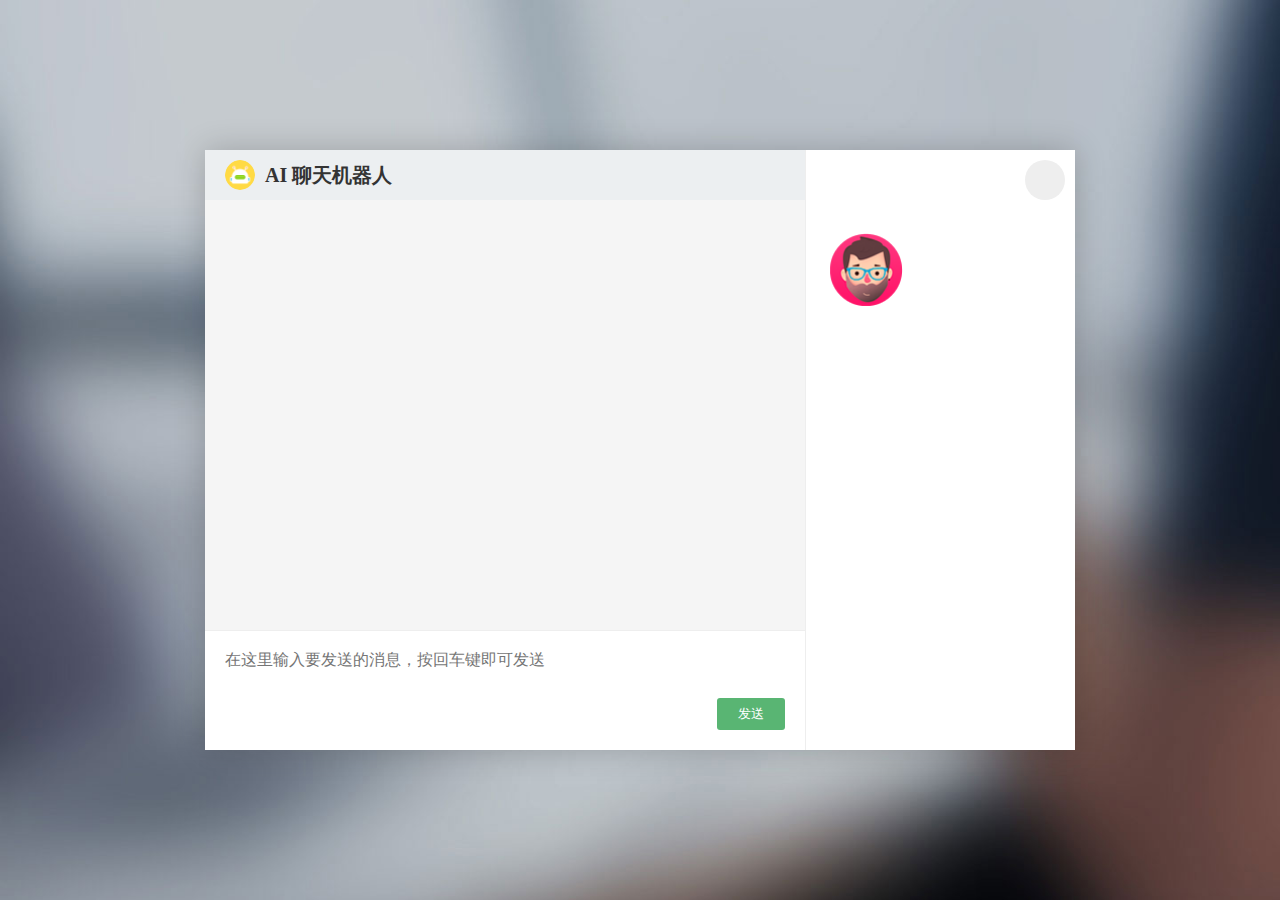
<file: index.html>
<!DOCTYPE html>
<html lang="en">
  <head>
    <meta charset="UTF-8" />
    <meta http-equiv="X-UA-Compatible" content="IE=edge" />
    <meta name="viewport" content="width=device-width, initial-scale=1.0" />
    <title>聊天机器人-聊天频道</title>
    <link rel="shortcut icon" href="./asset/favicon.ico" type="image/x-icon" />
    <link rel="stylesheet" href="./css/common.css" />
    <link rel="stylesheet" href="./css/index.css" />
  </head>
  <body>
    <div class="container">
      <div class="main">
        <h1 class="main-title">
          <img src="./asset/robot.png" alt="" />
          <span>AI 聊天机器人</span>
        </h1>
        <div class="chat-container">
          <!-- <div class="chat-item me">
            <img class="chat-avatar" src="./asset/avatar.png" />
            <div class="chat-content">你几岁啦？</div>
            <div class="chat-date">2022-04-29 14:18:13</div>
          </div>
          <div class="chat-item">
            <img class="chat-avatar" src="./asset/robot-avatar.jpg" />
            <div class="chat-content">讨厌，不要随便问女生年龄知道不</div>
            <div class="chat-date">2022-04-29 14:18:16</div>
          </div> -->
        </div>
        <form class="msg-container">
          <input
            name="content"
            type="text"
            id="txtMsg"
            placeholder="在这里输入要发送的消息，按回车键即可发送"
          />
          <button id="send">发送</button>
        </form>
      </div>
      <div class="aside">
        <img src="./asset/avatar.png" class="aside-avatar" alt="" />
        <p id="nickname" class="aside-name"></p>
        <p id="loginId" class="aside-account"></p>
      </div>
      <div class="close">
        <i class="iconfont icon-close"></i>
      </div>
    </div>

    <script src="./js/common.js"></script>
    <script src="./js/validateClass.js"></script>
    <script src="./js/api.js"></script>
    <script src="./js/index.js"></script>
  </body>
</html>
</file>
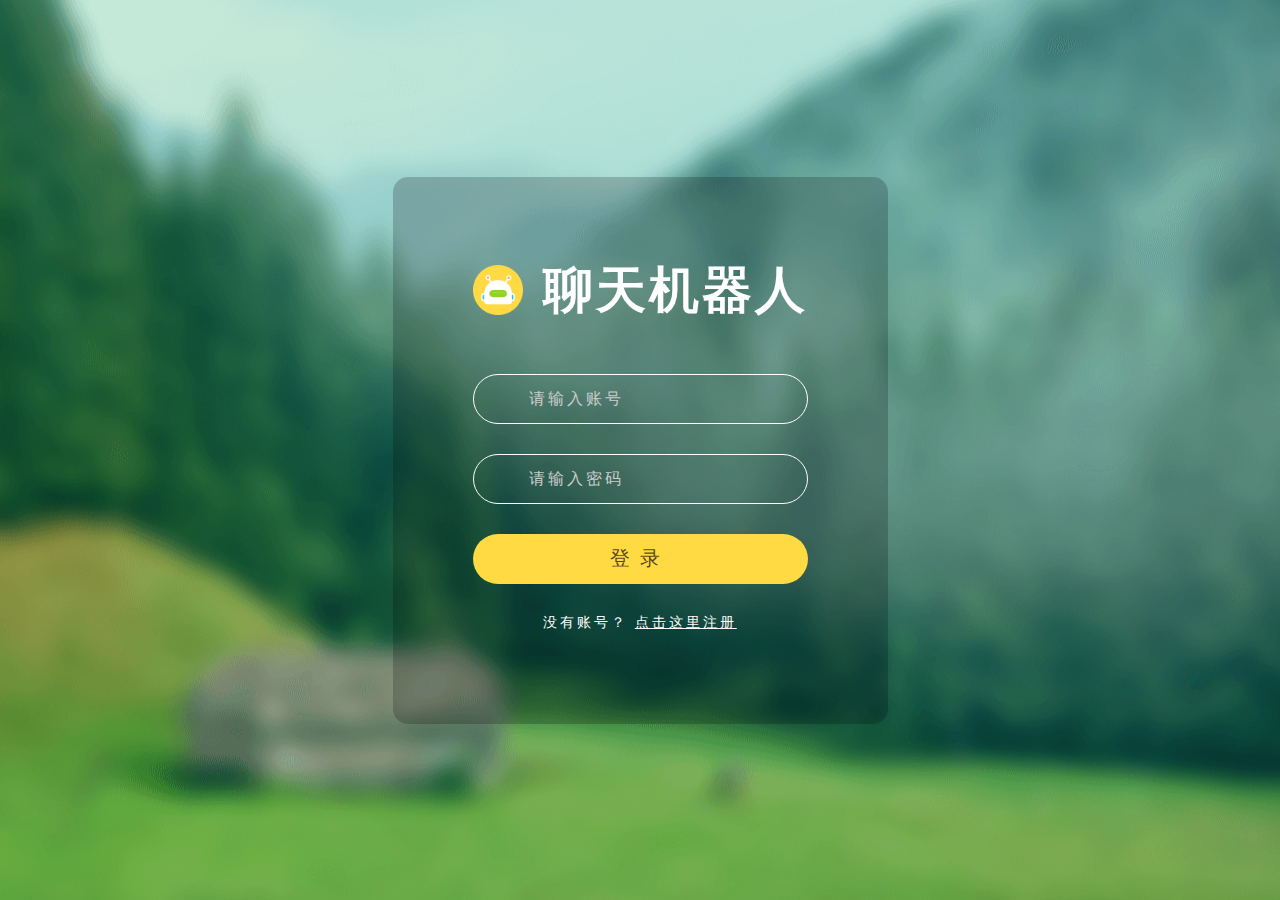
<file: login.html>
<!DOCTYPE html>
<html lang="en">
  <head>
    <meta charset="UTF-8" />
    <meta http-equiv="X-UA-Compatible" content="IE=edge" />
    <meta name="viewport" content="width=device-width, initial-scale=1.0" />
    <title>聊天机器人-用户登录</title>
    <link rel="shortcut icon" href="./asset/favicon.ico" type="image/x-icon" />
    <link rel="stylesheet" href="./css/common.css" />
    <link rel="stylesheet" href="./css/user.css" />
  </head>
  <body>
    <form class="user-form">
      <h1 class="title">
        <img src="./asset/robot.png" alt="" />
        聊天机器人
      </h1>
      <div class="form-group">
        <i class="iconfont icon-zhanghao"></i>
        <input
          id="txtLoginId"
          name="loginId"
          type="text"
          max="20"
          placeholder="请输入账号"
          class="txt"
        />
        <p class="err"></p>
      </div>
      <div class="form-group">
        <i class="iconfont icon-mima"></i>
        <input
          id="txtLoginPwd"
          name="loginPwd"
          type="password"
          max="20"
          placeholder="请输入密码"
          class="txt"
        />
        <p class="err"></p>
      </div>
      <div class="form-group">
        <button class="submit">登录</button>
      </div>
      <div class="form-group">
        <p class="msg">
          没有账号？
          <a href="./reg.html">点击这里注册</a>
        </p>
      </div>
    </form>

    <script src="./js/common.js"></script>
    <script src="./js/validateClass.js"></script>
    <script src="./js/api.js"></script>
    <script src="./js/login.js"></script>
  </body>
</html>
</file>
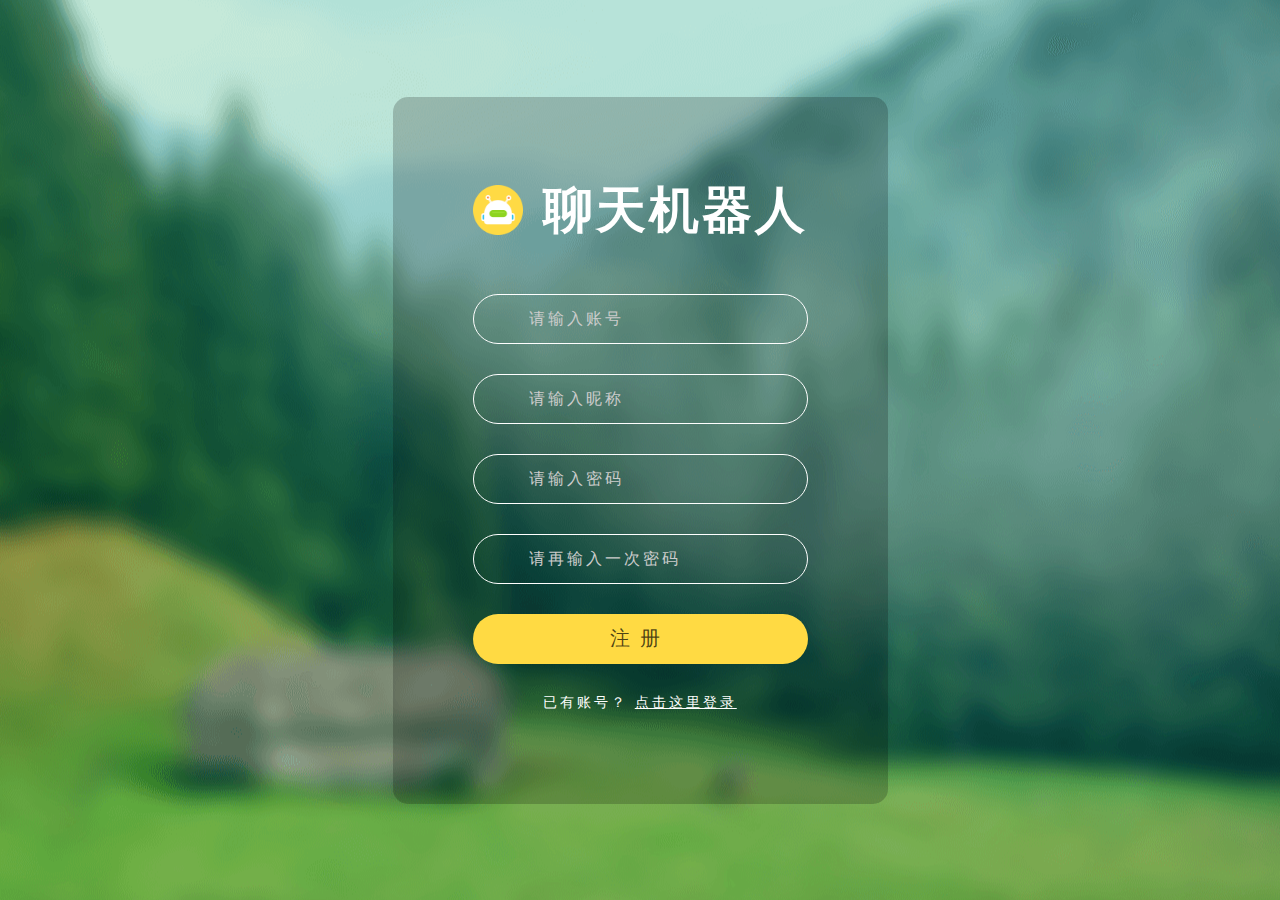
<file: reg.html>
<!DOCTYPE html>
<html lang="en">
  <head>
    <meta charset="UTF-8" />
    <meta http-equiv="X-UA-Compatible" content="IE=edge" />
    <meta name="viewport" content="width=device-width, initial-scale=1.0" />
    <title>聊天机器人-用户注册</title>
    <link rel="shortcut icon" href="./asset/favicon.ico" type="image/x-icon" />
    <link rel="stylesheet" href="./css/common.css" />
    <link rel="stylesheet" href="./css/user.css" />
  </head>
  <body>
    <form class="user-form">
      <h1 class="title">
        <img src="./asset/robot.png" alt="" />
        聊天机器人
      </h1>
      <div class="form-group">
        <i class="iconfont icon-zhanghao"></i>
        <input
          id="txtLoginId"
          name="loginId"
          type="text"
          max="20"
          placeholder="请输入账号"
          class="txt"
        />
        <p class="err"></p>
      </div>
      <div class="form-group">
        <i class="iconfont icon-zhanghao"></i>
        <input
          id="txtNickname"
          name="nickname"
          type="text"
          max="20"
          placeholder="请输入昵称"
          class="txt"
        />
        <p class="err"></p>
      </div>
      <div class="form-group">
        <i class="iconfont icon-mima"></i>
        <input
          id="txtLoginPwd"
          name="loginPwd"
          type="password"
          max="20"
          placeholder="请输入密码"
          class="txt"
        />
        <p class="err"></p>
      </div>
      <div class="form-group">
        <i class="iconfont icon-mima"></i>
        <input
          type="password"
          id="txtLoginPwdConfirm"
          max="20"
          placeholder="请再输入一次密码"
          class="txt"
        />
        <p class="err"></p>
      </div>
      <div class="form-group">
        <button class="submit">注册</button>
      </div>
      <div class="form-group">
        <p class="msg">
          已有账号？
          <a href="./login.html">点击这里登录</a>
        </p>
      </div>
    </form>

    <script src="./js/api.js"></script>
    <script src="./js/common.js"></script>
    <script src="./js/validateClass.js"></script>
    <script src="./js/register.js"></script>
  </body>
</html>
</file>
<file: css/common.css>
@import url('//at.alicdn.com/t/font_3318742_9901gcdpweg.css');

* {
  margin: 0;
  padding: 0;
  box-sizing: border-box;
}
.iconfont {
  font-size: inherit;
  color: inherit;
}
::before,
::after {
  box-sizing: border-box;
}

a {
  color: inherit;
  text-decoration: none;
}

body {
  display: flex;
  height: 100vh;
  justify-content: center;
  align-items: center;
}
</file>
<file: css/index.css>
body {
  background: url(../asset/bg2.jpg) no-repeat center/100% 100%;
}

.container {
  width: 870px;
  height: 600px;
  background: #fff;
  display: flex;
  position: relative;
  box-shadow: 0 0 30px rgba(0, 0, 0, 0.2);

  color: #333;
}
.close {
  position: absolute;
  right: 10px;
  top: 10px;
  font-size: 30px;
  color: #aaa;
  background: #eee;
  width: 40px;
  height: 40px;
  line-height: 40px;
  text-align: center;
  border-radius: 50%;
  cursor: pointer;
  transition: 0.2s;
}
.close:hover {
  background: #ccc;
  color: #888;
}

.main {
  width: 600px;
  flex: 0 0 auto;
}
.aside {
  flex: 1 0 auto;
  padding-top: 80px;
  border-left: 1px solid #eee;
}
.aside-avatar {
  width: 80px;
  height: 80px;
  border-radius: 50%;
  float: left;
  margin-left: 20px;
  margin-right: 10px;
}
.aside-name {
  font-weight: bold;
  margin-top: 18px;
  font-size: 20px;
  width: 128px;
  overflow: hidden;
  white-space: nowrap;
  text-overflow: ellipsis;
}
.aside-account {
  color: #ccc;
  margin-top: 5px;
  width: 128px;
  overflow: hidden;
  white-space: nowrap;
  text-overflow: ellipsis;
}

.main {
  display: flex;
  flex-direction: column;
}
.main-title {
  height: 50px;
  line-height: 50px;
  display: flex;
  align-items: center;
  font-size: 20px;
  background: #eceff1;
  flex: 0 0 auto;
  padding-left: 20px;
}
.main-title img {
  width: 30px;
  height: 30px;
  border-radius: 50%;
  margin-right: 10px;
}

.chat-container {
  height: 430px;
  overflow: hidden scroll;
  padding: 20px;
  background: #f5f5f5;
  scroll-behavior: smooth;
}
.chat-container::-webkit-scrollbar {
  width: 5px;
  height: 13px;
}
.chat-container::-webkit-scrollbar-thumb {
  background-color: rgba(0, 0, 0, 0.5);
  background-clip: padding-box;
  border-radius: 5px;
}

.chat-item {
  padding-bottom: 25px;
  display: flex;
  position: relative;
  width: 100%;
  margin-bottom: 10px;
}
.chat-avatar {
  width: 40px;
  height: 40px;
  border-radius: 50%;
  margin-right: 10px;
  flex: 0 0 auto;
}
.chat-content {
  font-size: 14px;
  border: 1px solid #d8d8d8;
  padding: 8px;
  background-color: #fff;
  border: 1px solid #d8d8d8;
  border-radius: 6px;
  position: relative;
  filter: drop-shadow(0 0 5px rgba(0, 0, 0, 0.1));
  line-height: 1.5;
  max-width: 450px;
}
.chat-content::after {
  content: '';
  background: inherit;
  position: absolute;
  width: 12px;
  height: 12px;
  border: inherit;
  left: -6px;
  top: 11px;
  transform: rotate(45deg);
  border-right-color: transparent;
  border-top-color: transparent;
}
.chat-date {
  position: absolute;
  color: #ccc;
  font-size: 12px;
  left: 50px;
  bottom: 5px;
}
.chat-item.me {
  flex-direction: row-reverse;
}
.chat-item.me .chat-avatar {
  margin-right: 0;
  margin-left: 10px;
}
.chat-item.me .chat-content {
  background: #98e855;
  border-color: #88cf4d;
}
.chat-item.me .chat-content::after {
  left: auto;
  right: -6px;
  border-left-color: transparent;
  border-bottom-color: transparent;
  border-right-color: inherit;
  border-top-color: inherit;
}
.chat-item.me .chat-date {
  left: auto;
  right: 50px;
}
.msg-container {
  display: flex;
  justify-content: flex-end;
  align-items: end;
  flex: 1 0 auto;
  padding: 20px;
  background: #fff;
  position: relative;
  border-top: 1px solid #eee;
}
.msg-container input {
  position: absolute;
  border: none;
  outline: none;
  resize: none;
  left: 20px;
  top: 20px;
  width: calc(100% - 40px);
  font-size: 16px;
  color: #333;
}
.msg-container button {
  background-color: #59b573;
  width: 68px;
  line-height: 32px;
  color: #fff;
  text-align: center;
  border-radius: 3px;
  cursor: pointer;
  border: none;
  outline: none;
  cursor: pointer;
  margin-left: 10px;
}
.msg-container button:hover {
  background-color: #66c982;
}
.msg-container button:active {
  background-color: #458e5a;
}
</file>
<file: css/user.css>
:root {
  --err-color: #f56c6c;
}

body {
  background: url(../asset/bg1.png) no-repeat center;
}

.user-form {
  border-radius: 15px;
  padding: 30px 80px;
  font-size: 14px;
  color: #fff;
  letter-spacing: 3px;
  background: rgba(0, 0, 0, 0.2);
}
.user-form a {
  text-decoration: underline;
}

.title {
  font-size: 50px;
  display: flex;
  align-items: center;
  justify-content: center;
  margin: 50px auto;
}
.title img {
  height: 50px;
  margin-right: 20px;
}

.form-group {
  height: 80px;
  padding-bottom: 30px;
  position: relative;
}

.form-group .txt {
  width: 100%;
  height: 100%;
  border: 1px solid #fff;
  background: transparent;
  color: #fff;
  font-size: 16px;
  letter-spacing: 3px;
  outline: none;
  border-radius: 25px;
  padding-right: 20px;
  padding-left: 55px;
}
.form-group .txt::placeholder {
  color: #ccc;
}
.form-group.is-err .txt {
  border-color: var(--err-color);
}
.form-group .iconfont {
  position: absolute;
  left: 20px;
  font-size: 24px;
  color: #ccc;
  top: 13px;
}
.form-group .err {
  position: absolute;
  width: 500px;
  left: 10px;
  bottom: 8px;
  color: var(--err-color);
}
.form-group .submit {
  width: 100%;
  height: 100%;
  font-size: 20px;
  letter-spacing: 10px;
  border-radius: 25px;
  outline: none;
  border: none;
  cursor: pointer;
  color: rgba(0, 0, 0, 0.7);
  background: #ffda43;
  transition: 0.2s;
}
.form-group .submit:hover {
  background: #ffe57b;
}
.form-group .submit:active {
  background: #d4b534;
}
.form-group .msg {
  text-align: center;
}
</file>
